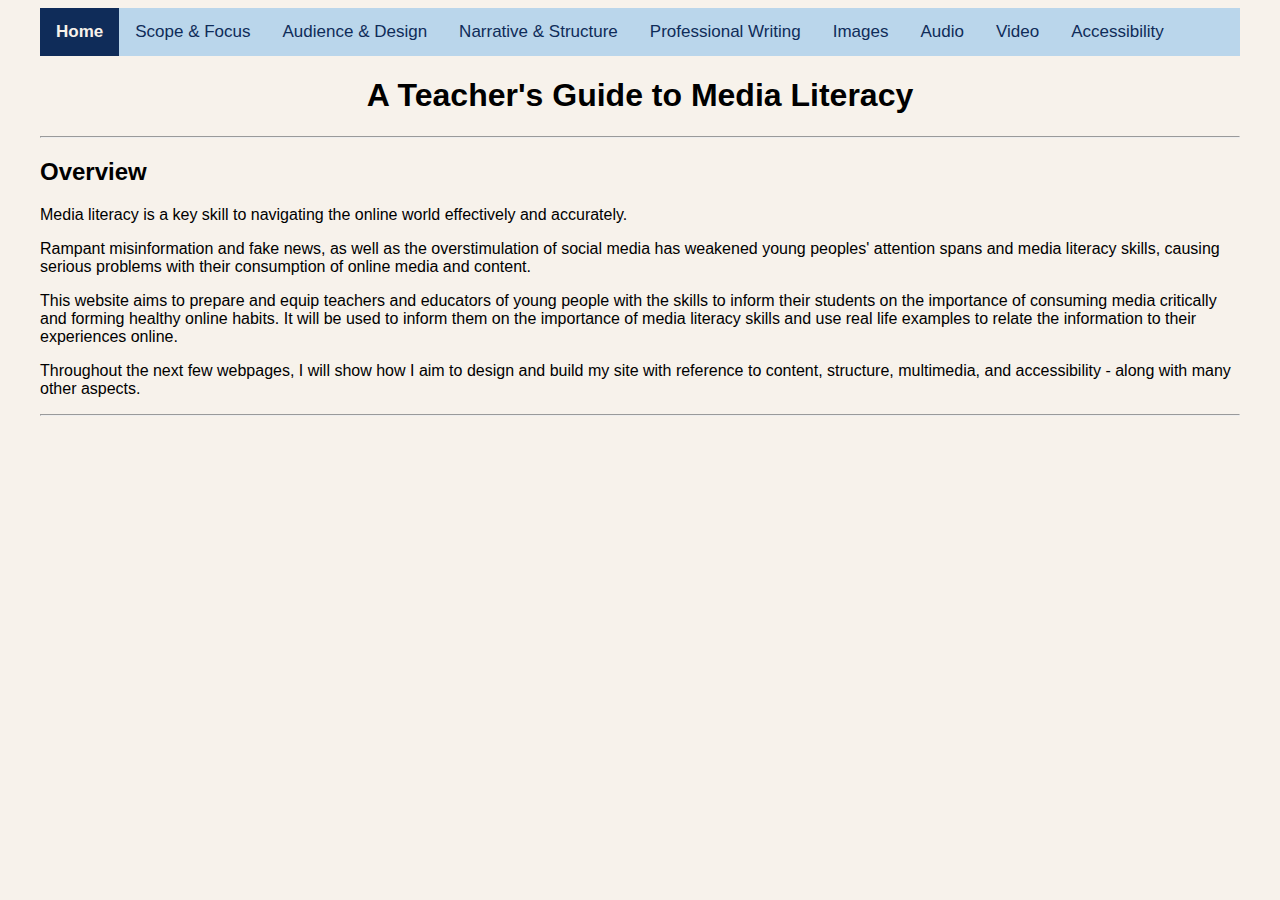
<file: index.html>
<!DOCTYPE html>
<html lang="en">
<head>

	<title>A Teacher's Guide to Media Literacy</title>
	<meta name="viewport" http-equiv="Content-Type" content="text/html; charset=utf-8; width=device-width, initial-scale=1.0"/>
	<link rel="stylesheet" href="index.css">

</head>

<body>
	<div class="topnav">
		<a class="active" href="index.html">Home</a>
		<a href="week1.html">Scope & Focus</a>
		<a href="week2.html">Audience & Design</a>
		<a href="week3.html">Narrative & Structure</a>
		<a href="week5.html">Professional Writing</a>
		<a href="week7.html">Images</a>
		<a href="week8.html">Audio</a>
		<a href="week9.html">Video</a>
		<a href="week10.html">Accessibility</a>
	  </div>
<!-- the code above is credited to W3 schools https://www.w3schools.com/css/css_navbar.asp-->

	<div id="homepage">
		<h1>A Teacher's Guide to Media Literacy</h1>
		<hr>
		<section id="overview">
			<h2>Overview</h2>
				<p>Media literacy is a key skill to navigating the online world effectively and accurately.</p>
				<p>Rampant misinformation and fake news, as well as the overstimulation of social media has weakened young peoples' attention spans and media literacy skills, causing serious problems with their consumption of online media and content.</p>
				<p>This website aims to prepare and equip teachers and educators of young people with the skills to inform their students on the importance of consuming media critically and forming healthy online habits. It will be used to inform them on the importance of media literacy skills and use real life examples to relate the information to their experiences online.</p>
				<p>Throughout the next few webpages, I will show how I aim to design and build my site with reference to content, structure, multimedia, and accessibility - along with many other aspects.</p>
		</section>
	</div>

<hr>

</body>
</html>
</file>
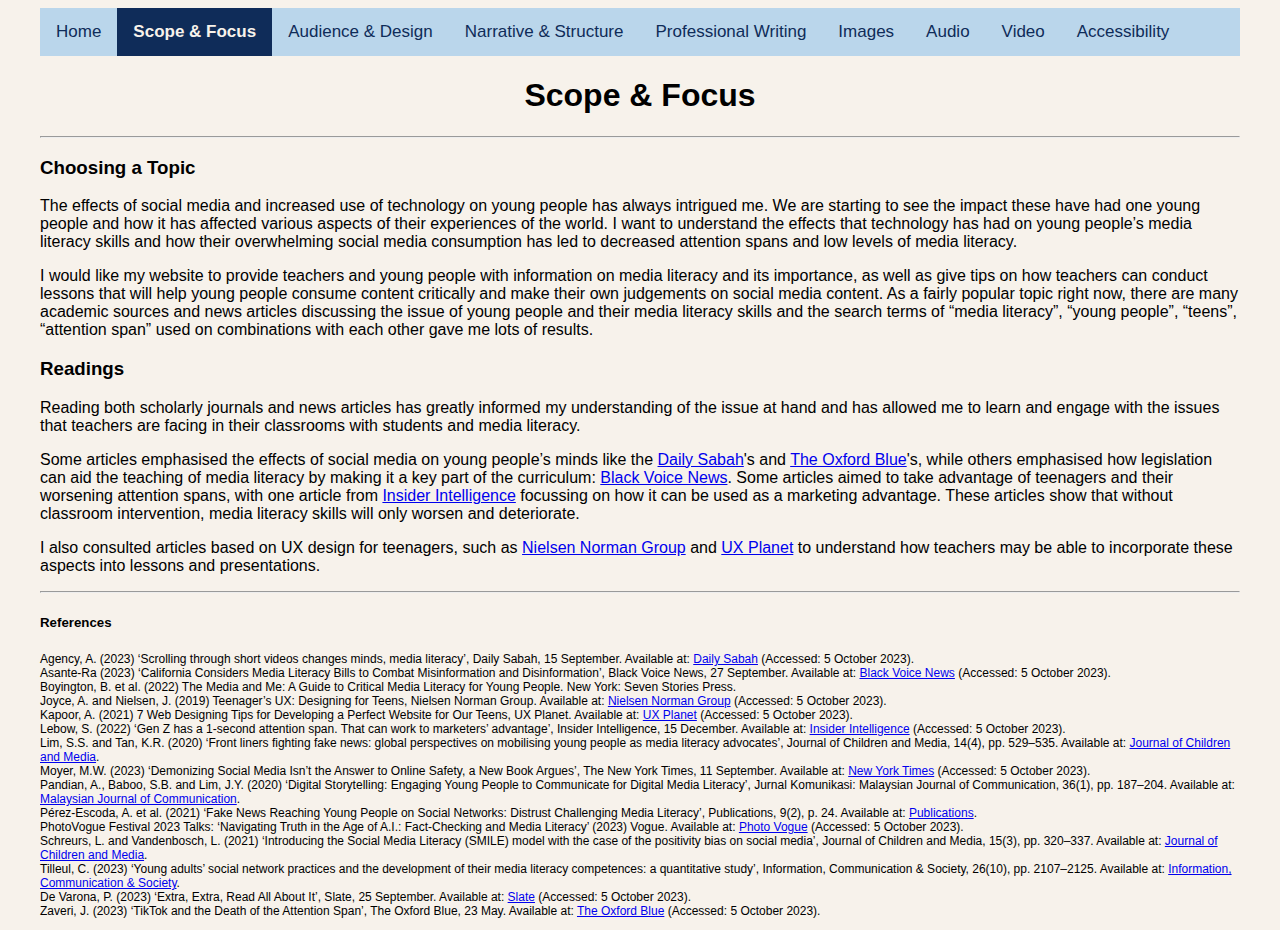
<file: week1.html>
<!DOCTYPE html>
<html lang="en">
<head>

	<title>A Teacher's Guide to Media Literacy</title>
	<meta name="viewport" http-equiv="Content-Type" content="text/html; charset=utf-8; width=device-width, initial-scale=1.0"/>
	<link rel="stylesheet" href="index.css">
</head>

<body>
  <div class="topnav">
		<a href="index.html">Home</a>
		<a class="active" href="week1.html">Scope & Focus</a>
		<a href="week2.html">Audience & Design</a>
		<a href="week3.html">Narrative & Structure</a>
		<a href="week5.html">Professional Writing</a>
		<a href="week7.html">Images</a>
		<a href="week8.html">Audio</a>
		<a href="week9.html">Video</a>
		<a href="week10.html">Accessibility</a>
	  </div>

<div>
  <h1>Scope & Focus</h1>
  <hr>
  <section id="week1task1">
        <h3>Choosing a Topic</h3>
          <p>The effects of social media and increased use of technology on young people has always intrigued me. We are starting to see the impact these have had one young people and how it has affected various aspects of their experiences of the world. I want to understand the effects that technology has had on young people’s media literacy skills and how their overwhelming social media consumption has led to decreased attention spans and low levels of media literacy.</p>
          <p>I would like my website to provide teachers and young people with information on media literacy and its importance, as well as give tips on how teachers can conduct lessons that will help young people consume content critically and make their own judgements on social media content. As a fairly popular topic right now, there are many academic sources and news articles discussing the issue of young people and their media literacy skills and the search terms of “media literacy”, “young people”, “teens”, “attention span” used on combinations with each other gave me lots of results.</p>
	</section>

	<section id="week1task2">
            <h3>Readings</h3>
            <p>Reading both scholarly journals and news articles has greatly informed my understanding of the issue at hand and has allowed me to learn and engage with the issues that teachers are facing in their classrooms with students and media literacy.</p>
            <p>Some articles emphasised the effects of social media on young people’s minds like the <a href="https://www.dailysabah.com/life/scrolling-through-short-videos-changes-minds-media-literacy/news">Daily Sabah</a>'s and <a href="https://theoxfordblue.co.uk/tiktok-and-the-death-of-the-attention-span/">The Oxford Blue</a>'s, while others emphasised how legislation can aid the teaching of media literacy by making it a key part of the curriculum: <a href="https://blackvoicenews.com/2023/09/27/media-literacy-education-corporate-influence/">Black Voice News</a>.
               Some articles aimed to take advantage of teenagers and their worsening attention spans, with one article from <a href="https://www.insiderintelligence.com/content/gen-z-has-1-second-attention-span-work-marketers-advantage">Insider Intelligence</a> focussing on how it can be used as a marketing advantage. These articles show that without classroom intervention, media literacy skills will only worsen and deteriorate.</p>
            <p>I also consulted articles based on UX design for teenagers, such as <a href="https://www.nngroup.com/articles/usability-of-websites-for-teenagers/">Nielsen Norman Group</a> and <a href="https://uxplanet.org/7-web-designing-tips-for-developing-a-perfect-website-for-our-teens-58e1206177e2#:~:text=Help%20the%20teens%20digest%20the,lists%20and%20small%20divided%20sections.&text=A%20website%20with%20only%20text,of%20these%20technology%20freak%20teens">UX Planet</a> to understand how teachers may be able to incorporate these aspects into lessons and presentations. 
              
		</section>
</div>

<hr>

<div>
  <footer>
    <h5>References</h5>
      <p class="reference">
        Agency, A. (2023) ‘Scrolling through short videos changes minds, media literacy’, Daily Sabah, 15 September. Available at: <a href="https://www.dailysabah.com/life/scrolling-through-short-videos-changes-minds-media-literacy/news">Daily Sabah</a> (Accessed: 5 October 2023).<br>
        Asante-Ra (2023) ‘California Considers Media Literacy Bills to Combat Misinformation and Disinformation’, Black Voice News, 27 September. Available at: <a href="https://blackvoicenews.com/2023/09/27/media-literacy-education-corporate-influence/">Black Voice News</a> (Accessed: 5 October 2023).<br>
        Boyington, B. et al. (2022) The Media and Me: A Guide to Critical Media Literacy for Young People. New York: Seven Stories Press.<br>
        Joyce, A. and Nielsen, J. (2019) Teenager’s UX: Designing for Teens, Nielsen Norman Group. Available at: <a href="https://www.nngroup.com/articles/usability-of-websites-for-teenagers/">Nielsen Norman Group</a> (Accessed: 5 October 2023).<br>
        Kapoor, A. (2021) 7 Web Designing Tips for Developing a Perfect Website for Our Teens, UX Planet. Available at: <a href="https://uxplanet.org/7-web-designing-tips-for-developing-a-perfect-website-for-our-teens-58e1206177e2#:~:text=Help%20the%20teens%20digest%20the,lists%20and%20small%20divided%20sections.&text=A%20website%20with%20only%20text,of%20these%20technology%20freak%20teens">UX Planet</a> (Accessed: 5 October 2023).<br>
        Lebow, S. (2022) ‘Gen Z has a 1-second attention span. That can work to marketers’ advantage’, Insider Intelligence, 15 December. Available at: <a href="https://www.insiderintelligence.com/content/gen-z-has-1-second-attention-span-work-marketers-advantage">Insider Intelligence</a> (Accessed: 5 October 2023).<br>
        Lim, S.S. and Tan, K.R. (2020) ‘Front liners fighting fake news: global perspectives on mobilising young people as media literacy advocates’, Journal of Children and Media, 14(4), pp. 529–535. Available at: <a href="https://doi.org/10.1080/17482798.2020.1827817">Journal of Children and Media</a>.<br>
        Moyer, M.W. (2023) ‘Demonizing Social Media Isn’t the Answer to Online Safety, a New Book Argues’, The New York Times, 11 September. Available at: <a href="https://www.nytimes.com/2023/09/11/well/family/social-media-bans-teens.html">New York Times</a> (Accessed: 5 October 2023).<br>
        Pandian, A., Baboo, S.B. and Lim, J.Y. (2020) ‘Digital Storytelling: Engaging Young People to Communicate for Digital Media Literacy’, Jurnal Komunikasi: Malaysian Journal of Communication, 36(1), pp. 187–204. Available at: <a href="https://doi.org/10.17576/JKMJC-2020-3601-11">Malaysian Journal of Communication</a>.<br>
        Pérez-Escoda, A. et al. (2021) ‘Fake News Reaching Young People on Social Networks: Distrust Challenging Media Literacy’, Publications, 9(2), p. 24. Available at: <a href="https://doi.org/10.3390/publications9020024">Publications</a>.<br>
        PhotoVogue Festival 2023 Talks: ‘Navigating Truth in the Age of A.I.: Fact-Checking and Media Literacy’ (2023) Vogue. Available at: <a href="https://www.vogue.com/article/photovogue-festival-2023-talks-navigating-truth-in-the-age-of-ai-fact-checking-and-media-literacy">Photo Vogue</a> (Accessed: 5 October 2023).<br>
        Schreurs, L. and Vandenbosch, L. (2021) ‘Introducing the Social Media Literacy (SMILE) model with the case of the positivity bias on social media’, Journal of Children and Media, 15(3), pp. 320–337. Available at: <a href="https://doi.org/10.1080/17482798.2020.1809481">Journal of Children and Media</a>.<br>
        Tilleul, C. (2023) ‘Young adults’ social network practices and the development of their media literacy competences: a quantitative study’, Information, Communication & Society, 26(10), pp. 2107–2125. Available at: <a href="https://doi.org/10.1080/1369118X.2022.2072751">Information, Communication & Society</a>.<br>
        De Varona, P. (2023) ‘Extra, Extra, Read All About It’, Slate, 25 September. Available at: <a href="https://slate.com/human-interest/2023/09/media-literacy-print-newspapers-tiktok-influencer-kelsey-russell.html">Slate</a> (Accessed: 5 October 2023).<br>
        Zaveri, J. (2023) ‘TikTok and the Death of the Attention Span’, The Oxford Blue, 23 May. Available at: <a href="https://theoxfordblue.co.uk/tiktok-and-the-death-of-the-attention-span/">The Oxford Blue</a> (Accessed: 5 October 2023).<br>
      </p>
  </footer>
</div>

</body>
</html>
</file>
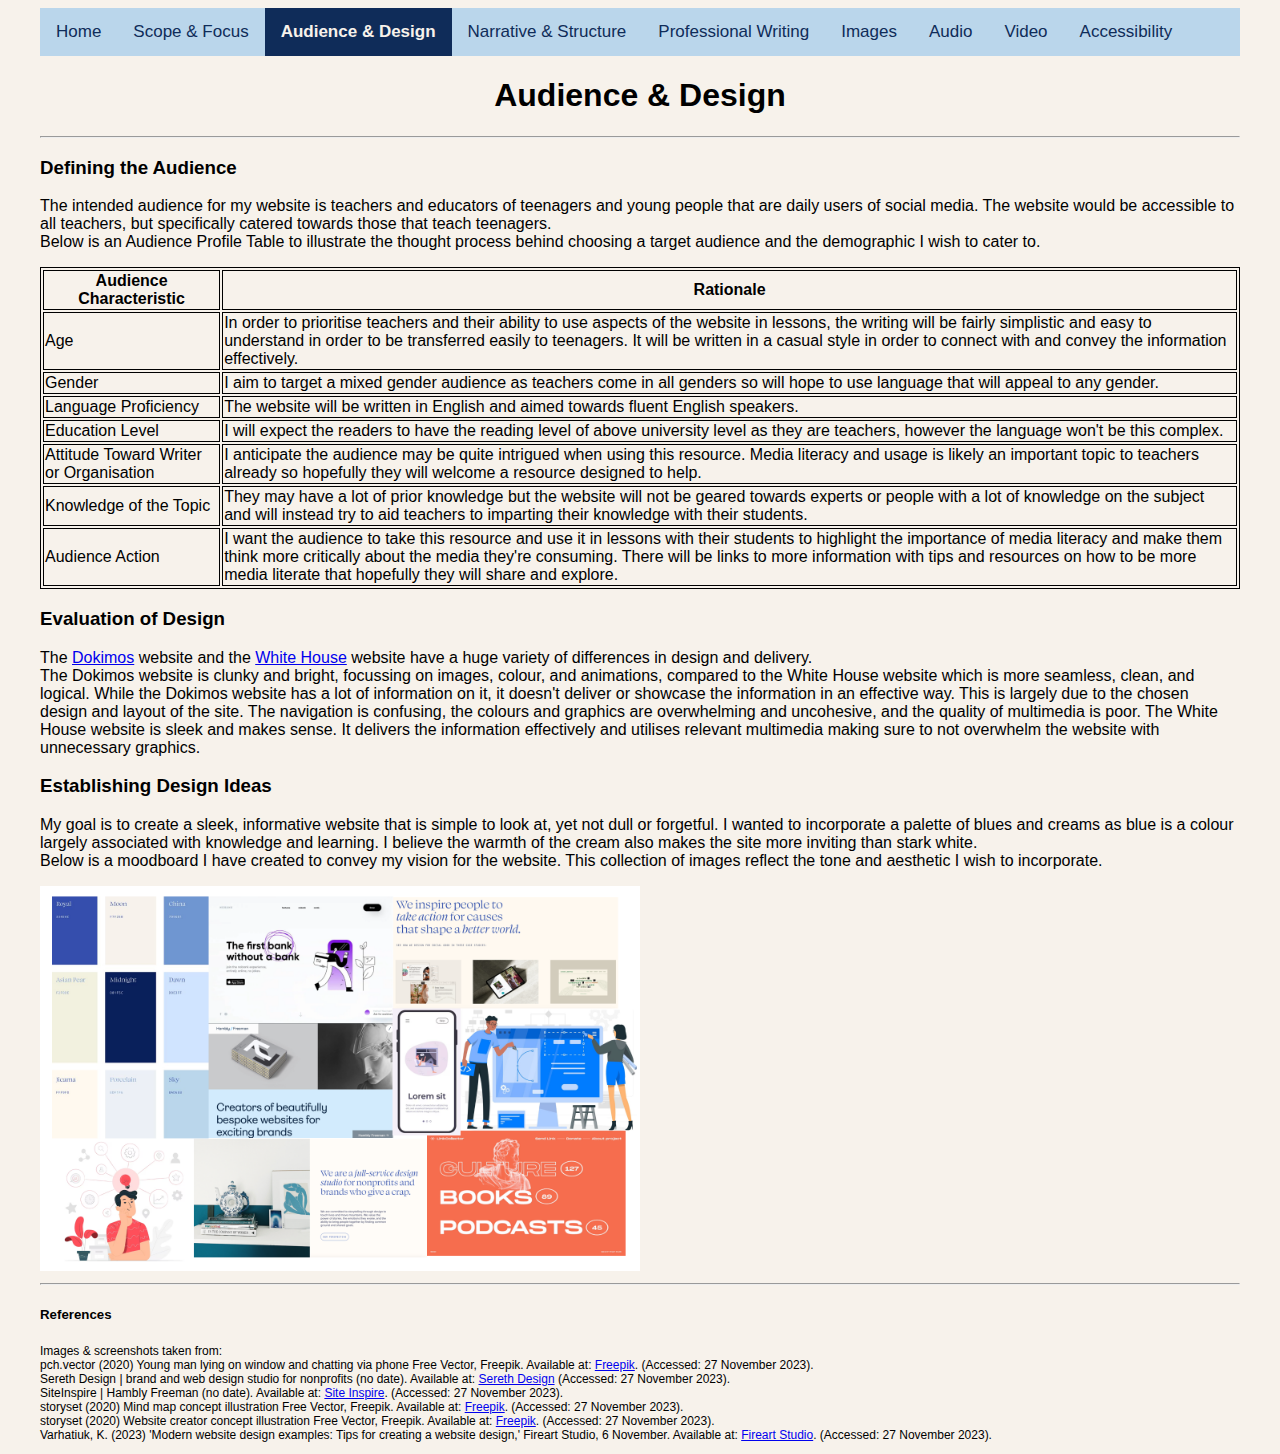
<file: week2.html>
<!DOCTYPE html>
<html lang="en">
<head>

	<title>A Teacher's Guide to Media Literacy</title>
	<meta name="viewport" http-equiv="Content-Type" content="text/html; charset=utf-8; width=device-width, initial-scale=1.0"/>
	<link rel="stylesheet" href="index.css">
</head>

<body>
  
  <div class="topnav">
		<a href="index.html">Home</a>
		<a href="week1.html">Scope & Focus</a>
		<a class="active" href="week2.html">Audience & Design</a>
		<a href="week3.html">Narrative & Structure</a>
		<a href="week5.html">Professional Writing</a>
		<a href="week7.html">Images</a>
		<a href="week8.html">Audio</a>
		<a href="week9.html">Video</a>
		<a href="week10.html">Accessibility</a>
	  </div>

	<div>
    <h1>Audience & Design</h1>
    <hr>
  	<section id="week2task1">
        <h3>Defining the Audience</h3>
          <p>The intended audience for my website is teachers and educators of teenagers and young people that are daily users of social media. The website would be
						accessible to all teachers, but specifically catered towards those that teach teenagers.
            <br>Below is an Audience Profile Table to illustrate the thought process behind choosing a target audience and the demographic I wish to cater to.
            <table>
              <tr>
                <th>Audience Characteristic</th>
                <th>Rationale</th>
              </tr>
              <tr>
                <td>Age</td>
                <td>In order to prioritise teachers and their ability to use aspects of the website in lessons, the writing will be fairly simplistic and easy to
										understand in order to be transferred easily to teenagers. It will be written in a casual style in order to connect with and convey the
										information effectively.</td>
              </tr>
              <tr>
                <td>Gender</td>
                <td>I aim to target a mixed gender audience as teachers come in all genders so will hope to use language that will appeal to any gender.</td>
              </tr> <tr>
                <td>Language Proficiency</td>
                <td>The website will be written in English and aimed towards fluent English speakers.</td>
              </tr>
              <tr>
                <td>Education Level</td>
                <td>I will expect the readers to have the reading level of above university level as they are teachers, however the language won't be this complex.</td>
              </tr>
              <tr>
                <td>Attitude Toward Writer or Organisation</td>
                <td>I anticipate the audience may be quite intrigued when using this resource. Media literacy and usage is likely an important topic to teachers
									already so hopefully they will welcome a resource designed to help.</td>
              </tr>
              <tr>
                <td>Knowledge of the Topic</td>
                <td>They may have a lot of prior knowledge but the website will not be geared towards experts or people with a lot of knowledge on the subject
									and will instead try to aid teachers to imparting their knowledge with their students.</td>
              </tr>
              <tr>
                <td>Audience Action</td>
                <td>I want the audience to take this resource and use it in lessons with their students to highlight the importance of media literacy and make them
									 think more critically about the media they're consuming. There will be links to more information with tips and resources on how to be more
									 media literate that hopefully they will share and explore.</td>
              </tr>
            </table>
			</section>
	</div>

	<div>
		<section id="week2task2">
        <h3>Evaluation of Design</h3>
          <p>The <a href="http://www.dokimos.org/ajff/">Dokimos</a> website and the <a href="https://www.whitehouse.gov">White House</a> website have a huge variety of
            differences in design and delivery.<br>
            The Dokimos website is clunky and bright, focussing on images, colour, and animations, compared to the White House website which is more seamless, clean,
            and logical. While the Dokimos website has a lot of information on it, it doesn't deliver or showcase the information in an effective way.
            This is largely due to the chosen design and layout of the site. The navigation is confusing, the colours and graphics are overwhelming and uncohesive, and
            the quality of multimedia is poor. The White House website is sleek and makes sense. It delivers the information effectively and utilises relevant
            multimedia making sure to not overwhelm the website with unnecessary graphics.</p>
		</section>

		<section id="week2task3">
        <h3>Establishing Design Ideas</h3>
            <p>My goal is to create a sleek, informative website that is simple to look at, yet not dull or forgetful. I wanted to incorporate a palette of blues and creams as blue is a colour largely associated with knowledge and learning. I believe the warmth of the cream also makes the site more inviting than stark white.<br>
               Below is a moodboard I have created to convey my vision for the website. This collection of images reflect the tone and aesthetic I wish to incorporate.</p>
            <img src="master-files-images/img001-moodboard.png" alt="My Design Moodboard: a collage of images found online that represent what I wish to portray with my site. Features colour palettes of blues and creams as well as other websites with good design.">
       </section>
      </div>     

  <hr>

  <div>
  <footer>
    <h5>References</h5>
    <p class="reference">Images & screenshots taken from:
      <br>
       pch.vector (2020) Young man lying on window and chatting via phone Free Vector, Freepik. Available at: <a href="https://www.freepik.com/free-vector/young-man-lying-window-chatting-via-phone-smartphone-social-media-guy-flat-vector-illustration-communication-digital-technology-concept-mobile-app-template_11543336.htm#query=mobile%20mockup&position=24&from_view=keyword&track=ais&uuid=b82838be-f3a3-4b11-b356-a7c093b2b322">Freepik</a>. (Accessed: 27 November 2023).<br> 
       Sereth Design | brand and web design studio for nonprofits (no date). Available at: <a href="https://www.serethdesign.com/">Sereth Design</a> (Accessed: 27 November 2023).<br>
       SiteInspire | Hambly Freeman (no date). Available at: <a href="https://www.siteinspire.com/websites/11793-hambly-freeman">Site Inspire</a>. (Accessed: 27 November 2023).<br>
       storyset (2020) Mind map concept illustration Free Vector, Freepik. Available at: <a href="https://www.freepik.com/free-vector/mind-map-concept-illustration_7741856.htm#from_view=detail_author">Freepik</a>. (Accessed: 27 November 2023).<br>
       storyset (2020) Website creator concept illustration Free Vector, Freepik. Available at: <a href="https://www.freepik.com/free-vector/website-creator-concept-illustration_9233826.htm.">Freepik</a>. (Accessed: 27 November 2023).<br>
       Varhatiuk, K. (2023) 'Modern website design examples: Tips for creating a website design,' Fireart Studio, 6 November. Available at: <a href="https://fireart.studio/blog/modern-website-design-trends-with-examples-and-tips-for-designing-a-website/">Fireart Studio</a>. (Accessed: 27 November 2023).<br>
      </p>
  </footer>
</div>

</body>
</html>
</file>
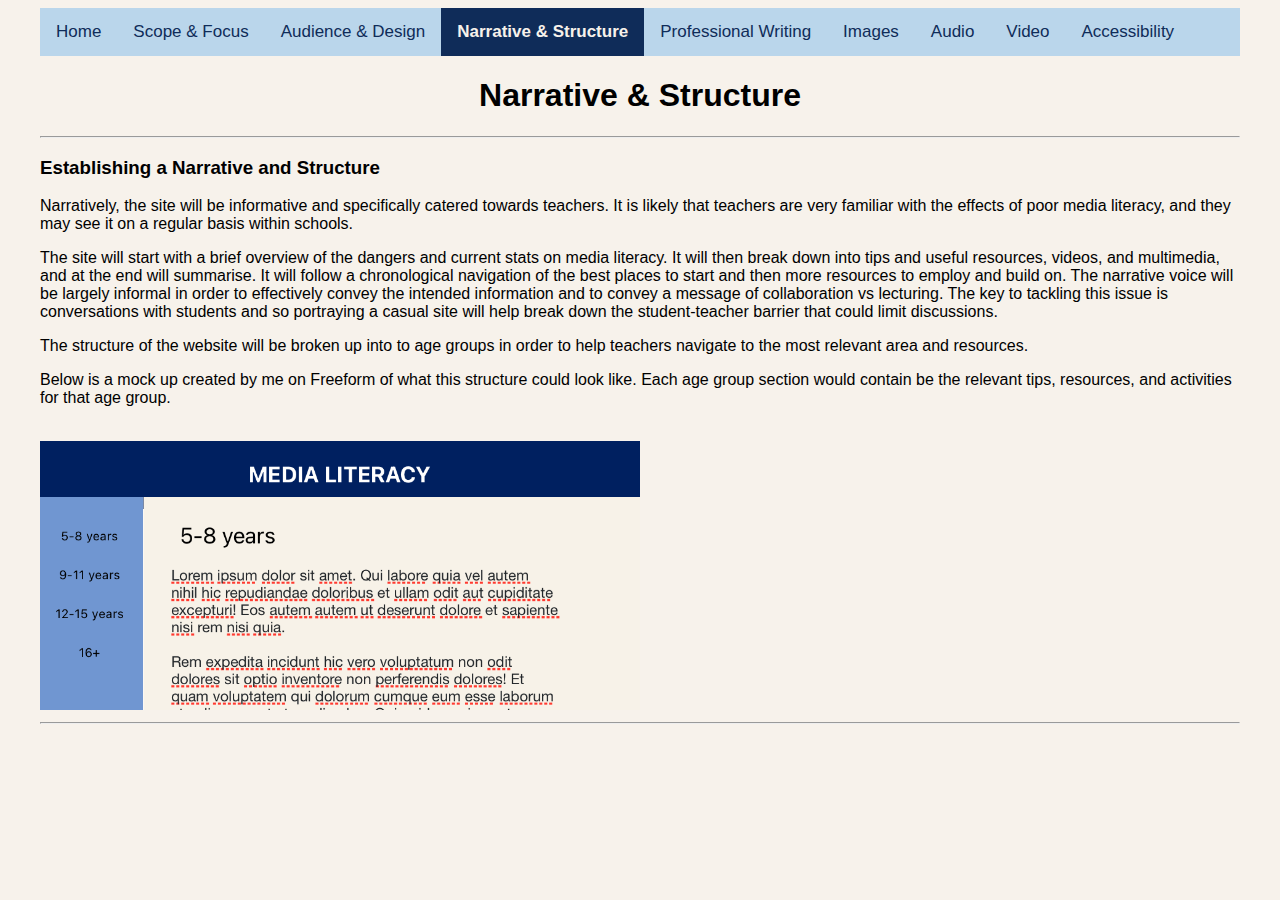
<file: week3.html>
<!DOCTYPE html>
<html lang="en">
<head>

	<title>A Teacher's Guide to Media Literacy</title>
	<meta name="viewport" http-equiv="Content-Type" content="text/html; charset=utf-8; width=device-width, initial-scale=1.0"/>
	<link rel="stylesheet" href="index.css">

</head>

<body>

	<div class="topnav">
		<a href="index.html">Home</a>
		<a href="week1.html">Scope & Focus</a>
		<a href="week2.html">Audience & Design</a>
		<a class="active" href="week3.html">Narrative & Structure</a>
		<a href="week5.html">Professional Writing</a>
		<a href="week7.html">Images</a>
		<a href="week8.html">Audio</a>
		<a href="week9.html">Video</a>
		<a href="week10.html">Accessibility</a>
	  </div>

<div>
	<h1>Narrative & Structure</h1>
	<hr>
  		<section id="week3task1">
      		 <h3>Establishing a Narrative and Structure</h3>
					<p>Narratively, the site will be informative and specifically catered towards teachers. It is likely that teachers are very familiar with the effects of poor media literacy, and they may see it on a regular basis within schools.</p>
					<p>The site will start with a brief overview of the dangers and current stats on media literacy. It will then break down into tips and useful resources, videos, and multimedia, and at the end will summarise. It will follow a chronological navigation of the best places to start and then more resources to employ and build on. The narrative voice will be largely informal in order to effectively convey the intended information and to convey a message of collaboration vs lecturing. The key to tackling this issue is conversations with students and so portraying a casual site will help break down the student-teacher barrier that could limit discussions.</p>
					<p>The structure of the website will be broken up into to age groups in order to help teachers navigate to the most relevant area and resources.</p>
					<p>Below is a mock up created by me on Freeform of what this structure could look like. Each age group section would contain be the relevant tips, resources, and activities for that age group.</p>
					<br>
			
					<img src="master-files-images/img002-structure-mockup.png" alt="Design structure mockup of my website. Includes a heading of Media Literacy, as well as a sidebar split into age sections 5-8, 9-11, 12-15, and 16+.">		
				</section>
			</div>

<hr>

</body>
</html>
</file>
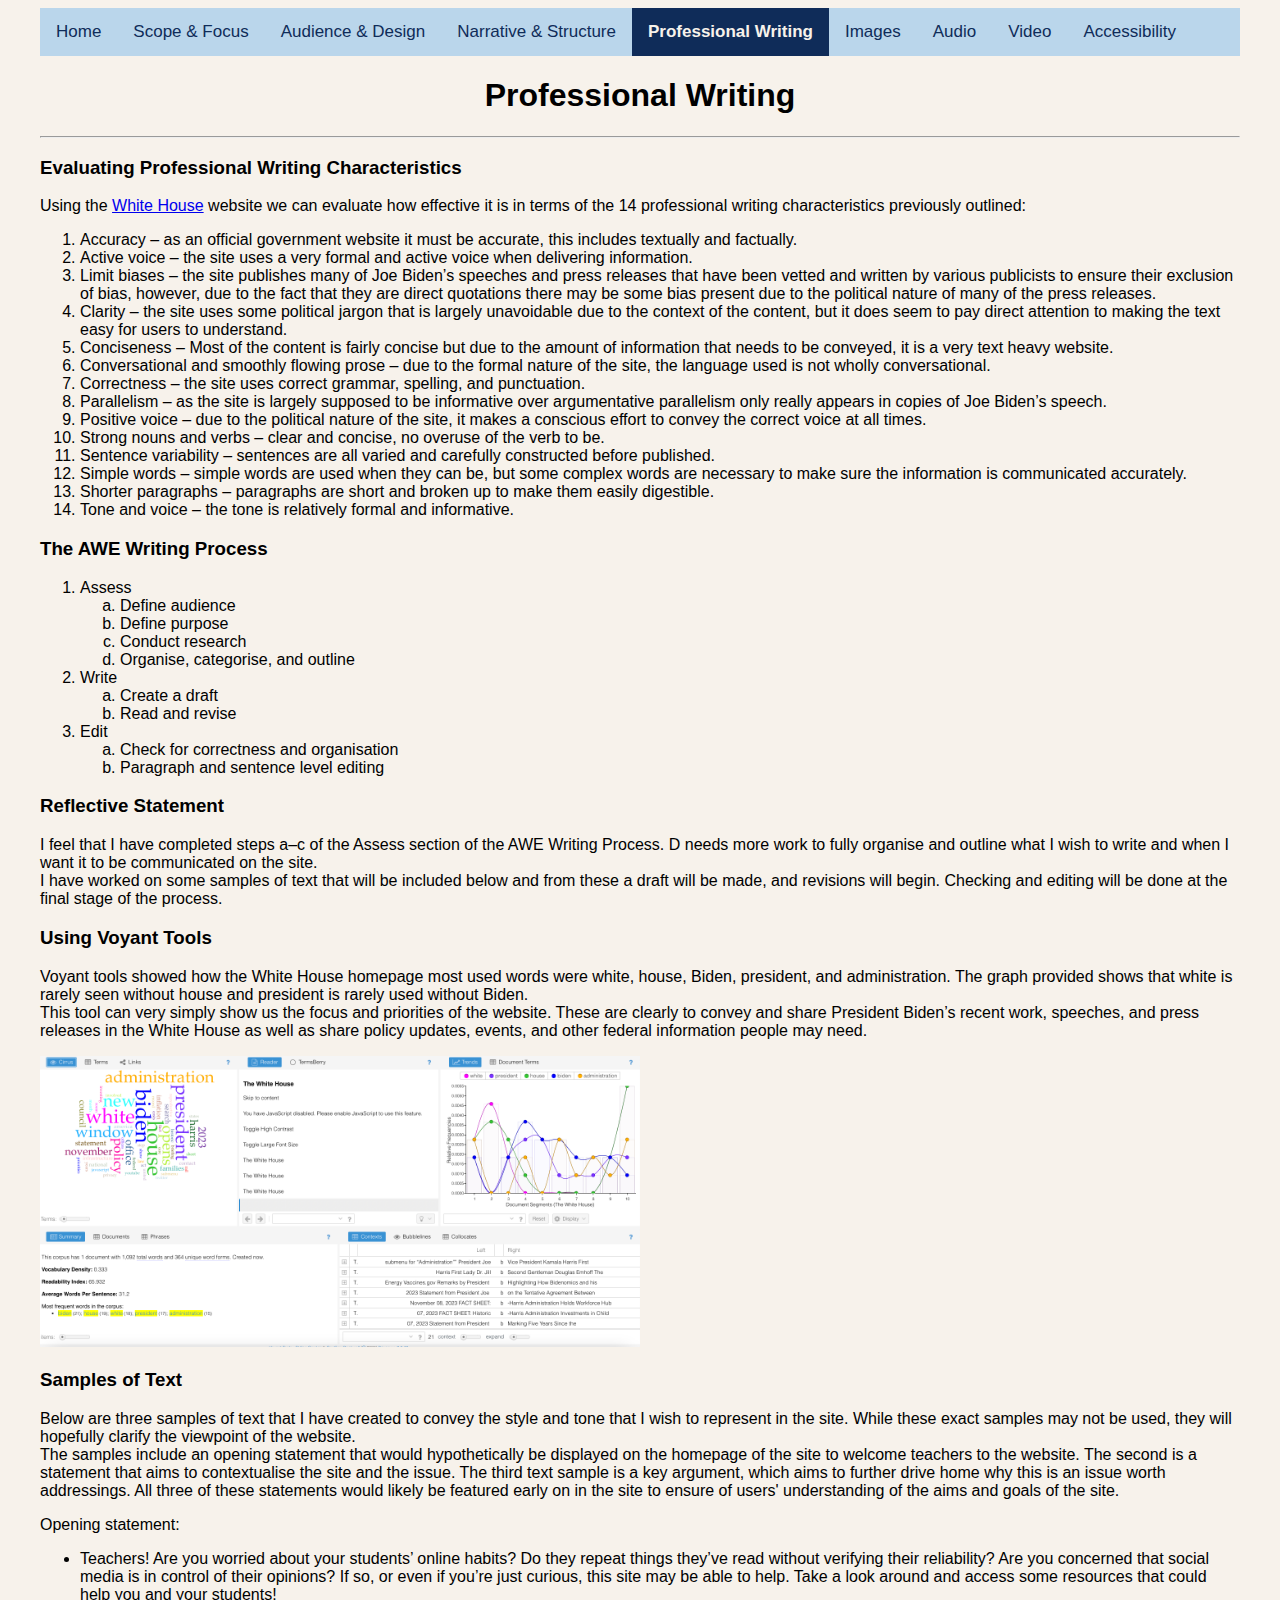
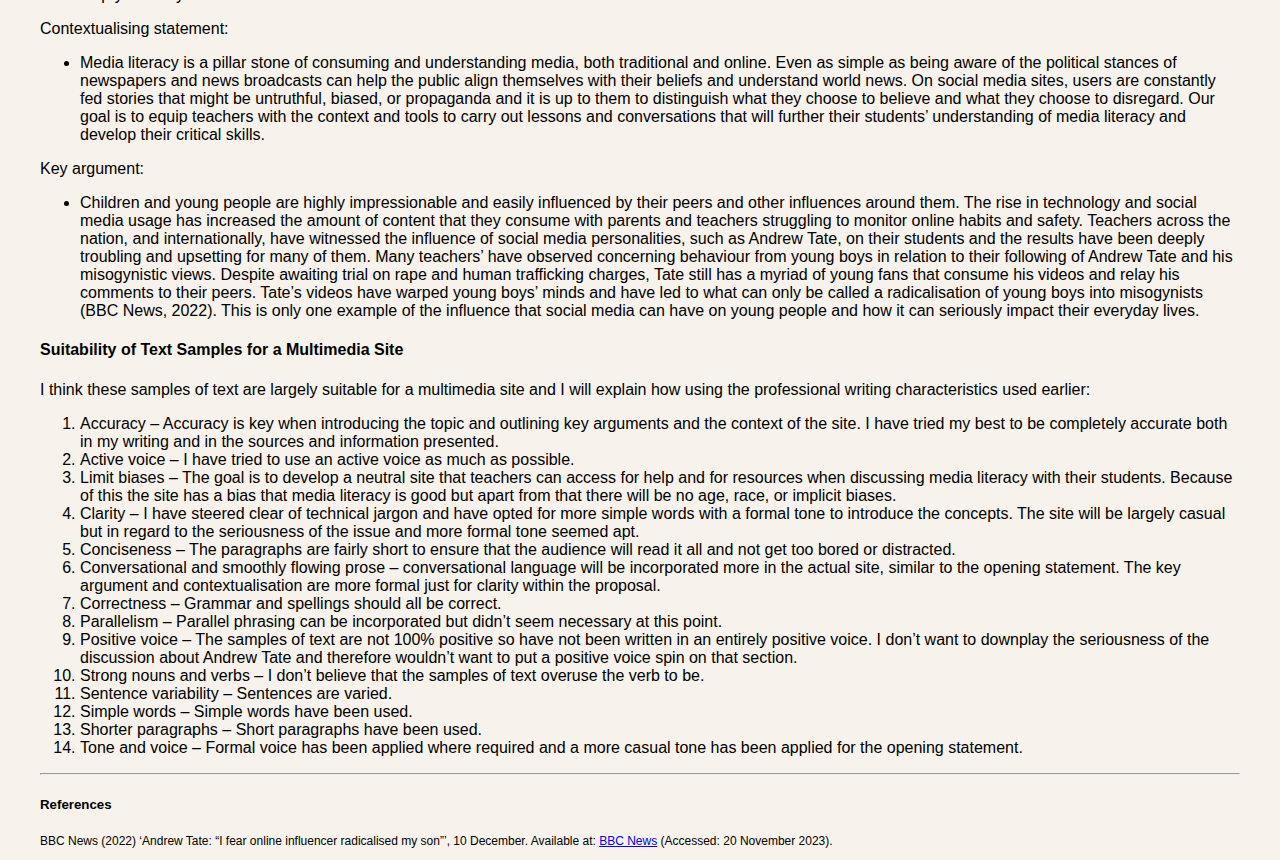
<file: week5.html>
<!DOCTYPE html>
<html lang="en">
<head>

	<title>A Teacher's Guide to Media Literacy</title>
	<meta name="viewport" http-equiv="Content-Type" content="text/html; charset=utf-8; width=device-width, initial-scale=1.0"/>
	<link rel="stylesheet" href="index.css">

</head>
 
<body>
  
  <div class="topnav">
		<a href="index.html">Home</a>
		<a href="week1.html">Scope & Focus</a>
		<a href="week2.html">Audience & Design</a>
		<a href="week3.html">Narrative & Structure</a>
		<a class="active" href="week5.html">Professional Writing</a>
		<a href="week7.html">Images</a>
		<a href="week8.html">Audio</a>
		<a href="week9.html">Video</a>
		<a href="week10.html">Accessibility</a>
	  </div>

  <div>
   <h1>Professional Writing</h1>
    <hr>
   <section id="week5task1">
      <h3>Evaluating Professional Writing Characteristics</h3>
				 <p>Using the <a href="https://www.whitehouse.gov">White House</a> website we can evaluate how effective it is in terms of the 14 professional writing characteristics previously outlined:</p>
            <ol>
              <li>Accuracy – as an official government website it must be accurate, this includes textually and factually.</li>
              <li>Active voice – the site uses a very formal and active voice when delivering information.</li>
              <li>Limit biases – the site publishes many of Joe Biden’s speeches and press releases that have been vetted and written by various publicists to ensure their exclusion of bias, however, due to the fact that they are direct quotations there may be some bias present due to the political nature of many of the press releases.</li>
              <li>Clarity – the site uses some political jargon that is largely unavoidable due to the context of the content, but it does seem to pay direct attention to making the text easy for users to understand.</li>
              <li>Conciseness – Most of the content is fairly concise but due to the amount of information that needs to be conveyed, it is a very text heavy website.</li>
              <li>Conversational and smoothly flowing prose – due to the formal nature of the site, the language used is not wholly conversational.</li>
              <li>Correctness – the site uses correct grammar, spelling, and punctuation.</li>
              <li>Parallelism – as the site is largely supposed to be informative over argumentative parallelism only really appears in copies of Joe Biden’s speech.</li>
              <li>Positive voice – due to the political nature of the site, it makes a conscious effort to convey the correct voice at all times.</li>
              <li>Strong nouns and verbs – clear and concise, no overuse of the verb to be.</li>
              <li>Sentence variability – sentences are all varied and carefully constructed before published.</li>
              <li>Simple words – simple words are used when they can be, but some complex words are necessary to make sure the information is communicated accurately.</li>
              <li>Shorter paragraphs – paragraphs are short and broken up to make them easily digestible.</li>
              <li>Tone and voice – the tone is relatively formal and informative.</li>
            </ol>
    </section>

    <section id="week5task2">
      <h3>The AWE Writing Process</h3>
        <ol>
          <li>Assess
            <ol type="a">
              <li>Define audience</li>
              <li>Define purpose</li>
              <li>Conduct research</li>
              <li>Organise, categorise, and outline</li>
            </ol>
          </li>
          <li>Write
            <ol type="a">
              <li>Create a draft</li>
              <li>Read and revise</li>
            </ol>
          </li>
          <li>Edit
            <ol type="a">
              <li>Check for correctness and organisation</li>
              <li> Paragraph and sentence level editing</li>
            </ol>
          </li>
        </ol>

      <h3>Reflective Statement</h3>
        <p>I feel that I have completed steps a–c of the Assess section of the AWE Writing Process. D needs more work to fully organise and outline what I wish to write and when I want it to be communicated on the site.<br>
          I have worked on some samples of text that will be included below and from these a draft will be made, and revisions will begin. Checking and editing will be done at the final stage of the process. </p>
    </section>
</div>

<div>
  <section id="week5task3">
    <h3>Using Voyant Tools</h3>
      <p>Voyant tools showed how the White House homepage most used words were white, house, Biden, president, and administration. The graph provided shows that white is rarely seen without house and president is rarely used without Biden.<br>
        This tool can very simply show us the focus and priorities of the website. These are clearly to convey and share President Biden’s recent work, speeches, and press releases in the White House as well as share policy updates, events, and other federal information people may need.</p>
        <img src="master-files-images/img003-voyanttools.png" alt="A screenshot of voyanttools.com showing its analysis of the White House website.">
  </section>

  <section id="week5task4">
    <h3>Samples of Text</h3>
      <p>Below are three samples of text that I have created to convey the style and tone that I wish to represent in the site. While these exact samples may not be used, they will hopefully clarify the viewpoint of the website.<br>
        The samples include an opening statement that would hypothetically be displayed on the homepage of the site to welcome teachers to the website. The second is a statement that aims to contextualise the site and the issue. The third text sample is a key argument, which aims to further drive home why this is an issue worth addressings. All three of these statements would likely be featured early on in the site to ensure of users' understanding of the aims and goals of the site.</p>
      <p>Opening statement:
        <ul>
          <li>Teachers! Are you worried about your students’ online habits? Do they repeat things they’ve read without verifying their reliability? Are you concerned that social media is in control of their opinions? If so, or even if you’re just curious, this site may be able to help. Take a look around and access some resources that could help you and your students!</li>
        </ul>
      </p>
      <p>Contextualising statement:
        <ul>
          <li>Media literacy is a pillar stone of consuming and understanding media, both traditional and online. Even as simple as being aware of the political stances of newspapers and news broadcasts can help the public align themselves with their beliefs and understand world news. On social media sites, users are constantly fed stories that might be untruthful, biased, or propaganda and it is up to them to distinguish what they choose to believe and what they choose to disregard. Our goal is to equip teachers with the context and tools to carry out lessons and conversations that will further their students’ understanding of media literacy and develop their critical skills. </li>
        </ul>
      </p>
      <p>Key argument:
        <ul>
          <li>Children and young people are highly impressionable and easily influenced by their peers and other influences around them. The rise in technology and social media usage has increased the amount of content that they consume with parents and teachers struggling to monitor online habits and safety. Teachers across the nation, and internationally, have witnessed the influence of social media personalities, such as Andrew Tate, on their students and the results have been deeply troubling and upsetting for many of them. Many teachers’ have observed concerning behaviour from young boys in relation to their following of Andrew Tate and his misogynistic views. Despite awaiting trial on rape and human trafficking charges, Tate still has a myriad of young fans that consume his videos and relay his comments to their peers. Tate’s videos have warped young boys’ minds and have led to what can only be called a radicalisation of young boys into misogynists (BBC News, 2022). This is only one example of the influence that social media can have on young people and how it can seriously impact their everyday lives. </li>
        </ul>
      </p>

      <h4>Suitability of Text Samples for a Multimedia Site</h4>
      <p>I think these samples of text are largely suitable for a multimedia site and I will explain how using the professional writing characteristics used earlier:</p>
      <ol>
        <li>Accuracy – Accuracy is key when introducing the topic and outlining key arguments and the context of the site. I have tried my best to be completely accurate both in my writing and in the sources and information presented.</li>
        <li>Active voice – I have tried to use an active voice as much as possible.</li>
        <li>Limit biases – The goal is to develop a neutral site that teachers can access for help and for resources when discussing media literacy with their students. Because of this the site has a bias that media literacy is good but apart from that there will be no age, race, or implicit biases.</li>
        <li>Clarity – I have steered clear of technical jargon and have opted for more simple words with a formal tone to introduce the concepts. The site will be largely casual but in regard to the seriousness of the issue and more formal tone seemed apt.</li>
        <li>Conciseness – The paragraphs are fairly short to ensure that the audience will read it all and not get too bored or distracted.</li>
        <li>Conversational and smoothly flowing prose – conversational language will be incorporated more in the actual site, similar to the opening statement. The key argument and contextualisation are more formal just for clarity within the proposal.</li>
        <li>Correctness – Grammar and spellings should all be correct.</li>
        <li>Parallelism – Parallel phrasing can be incorporated but didn’t seem necessary at this point.</li>
        <li>Positive voice – The samples of text are not 100% positive so have not been written in an entirely positive voice. I don’t want to downplay the seriousness of the discussion about Andrew Tate and therefore wouldn’t want to put a positive voice spin on that section.</li>
        <li>Strong nouns and verbs – I don’t believe that the samples of text overuse the verb to be.</li>
        <li>Sentence variability – Sentences are varied.</li>
        <li>Simple words – Simple words have been used.</li>
        <li>Shorter paragraphs – Short paragraphs have been used.</li>
        <li>Tone and voice – Formal voice has been applied where required and a more casual tone has been applied for the opening statement.</li>
      </ol>
  </section>

</div>

<hr>

<div>
  <footer>
    <h5>References</h5>
    <p class="reference">
      BBC News (2022) ‘Andrew Tate: “I fear online influencer radicalised my son”’, 10 December. Available at: <a href="https://www.bbc.co.uk/news/uk-wales-63794012">BBC News</a> (Accessed: 20 November 2023).</p>
  </footer>
</div>

</body>
</html>
</file>
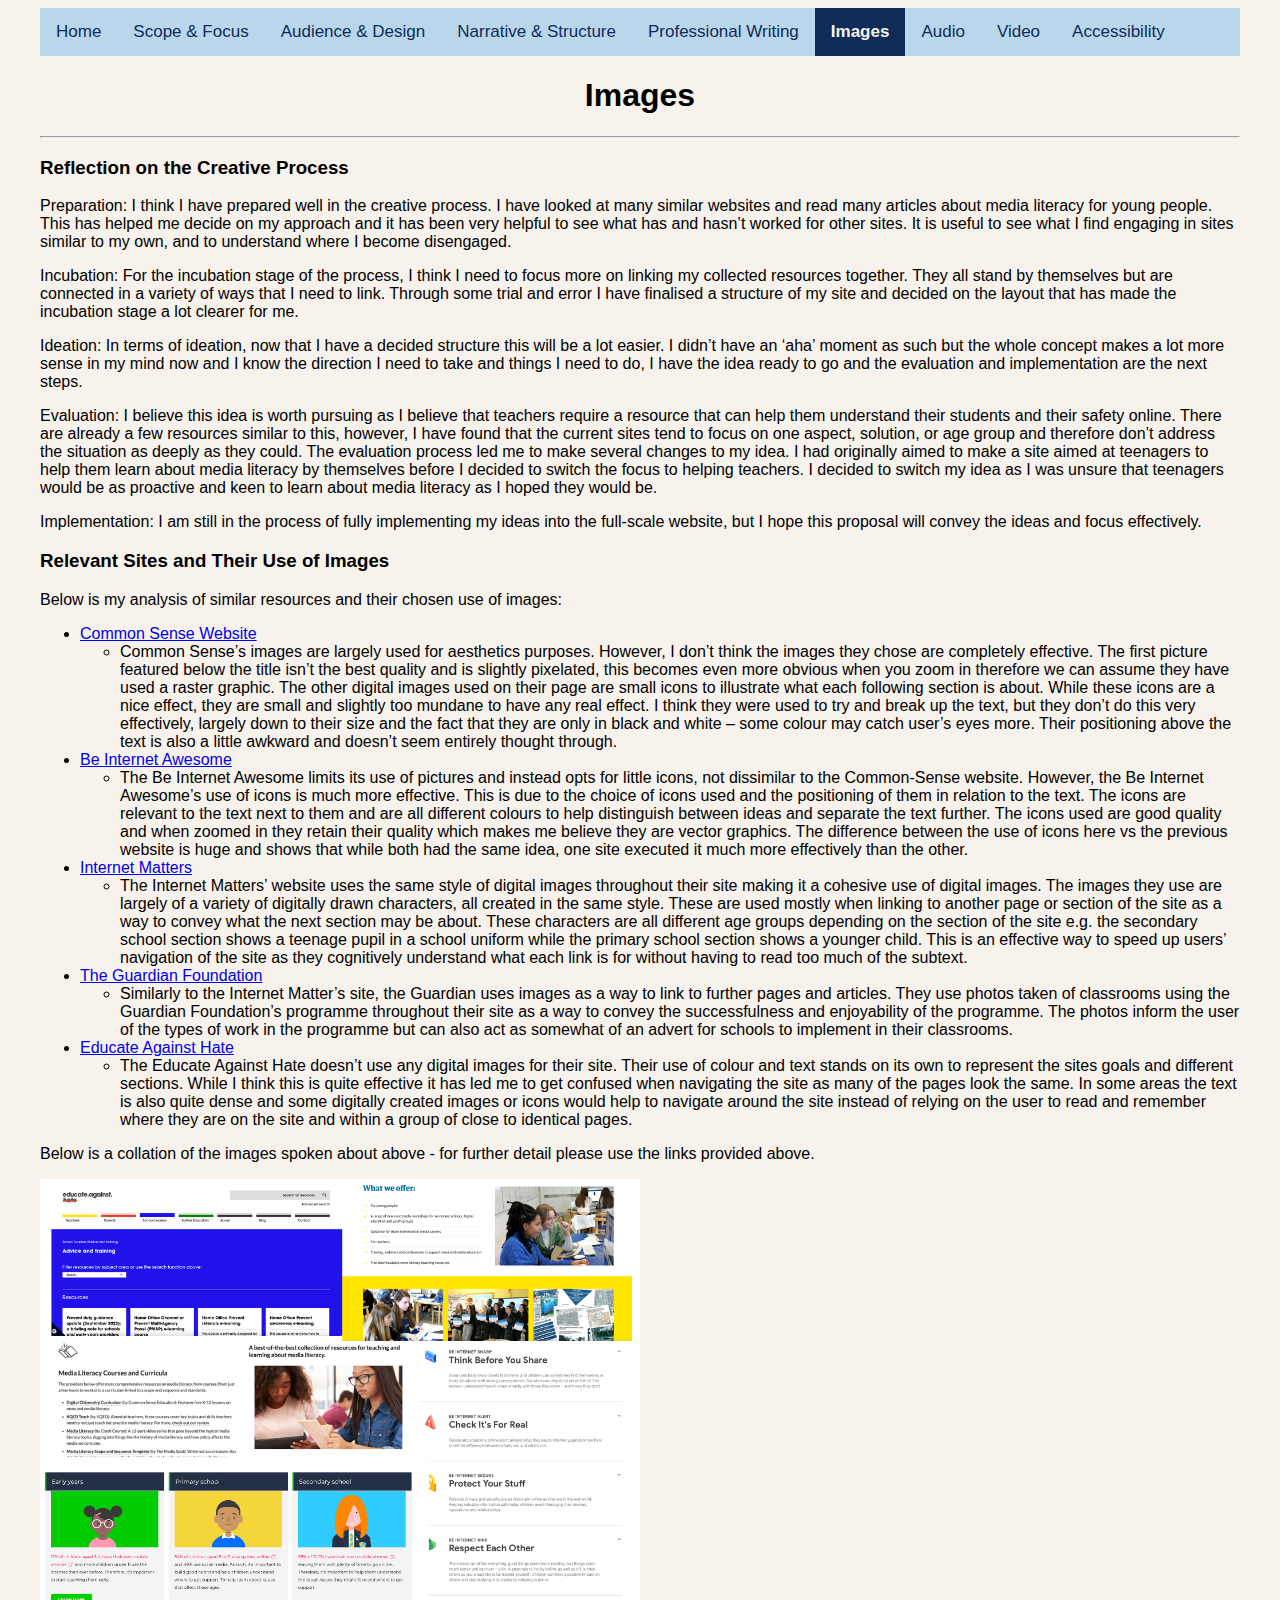
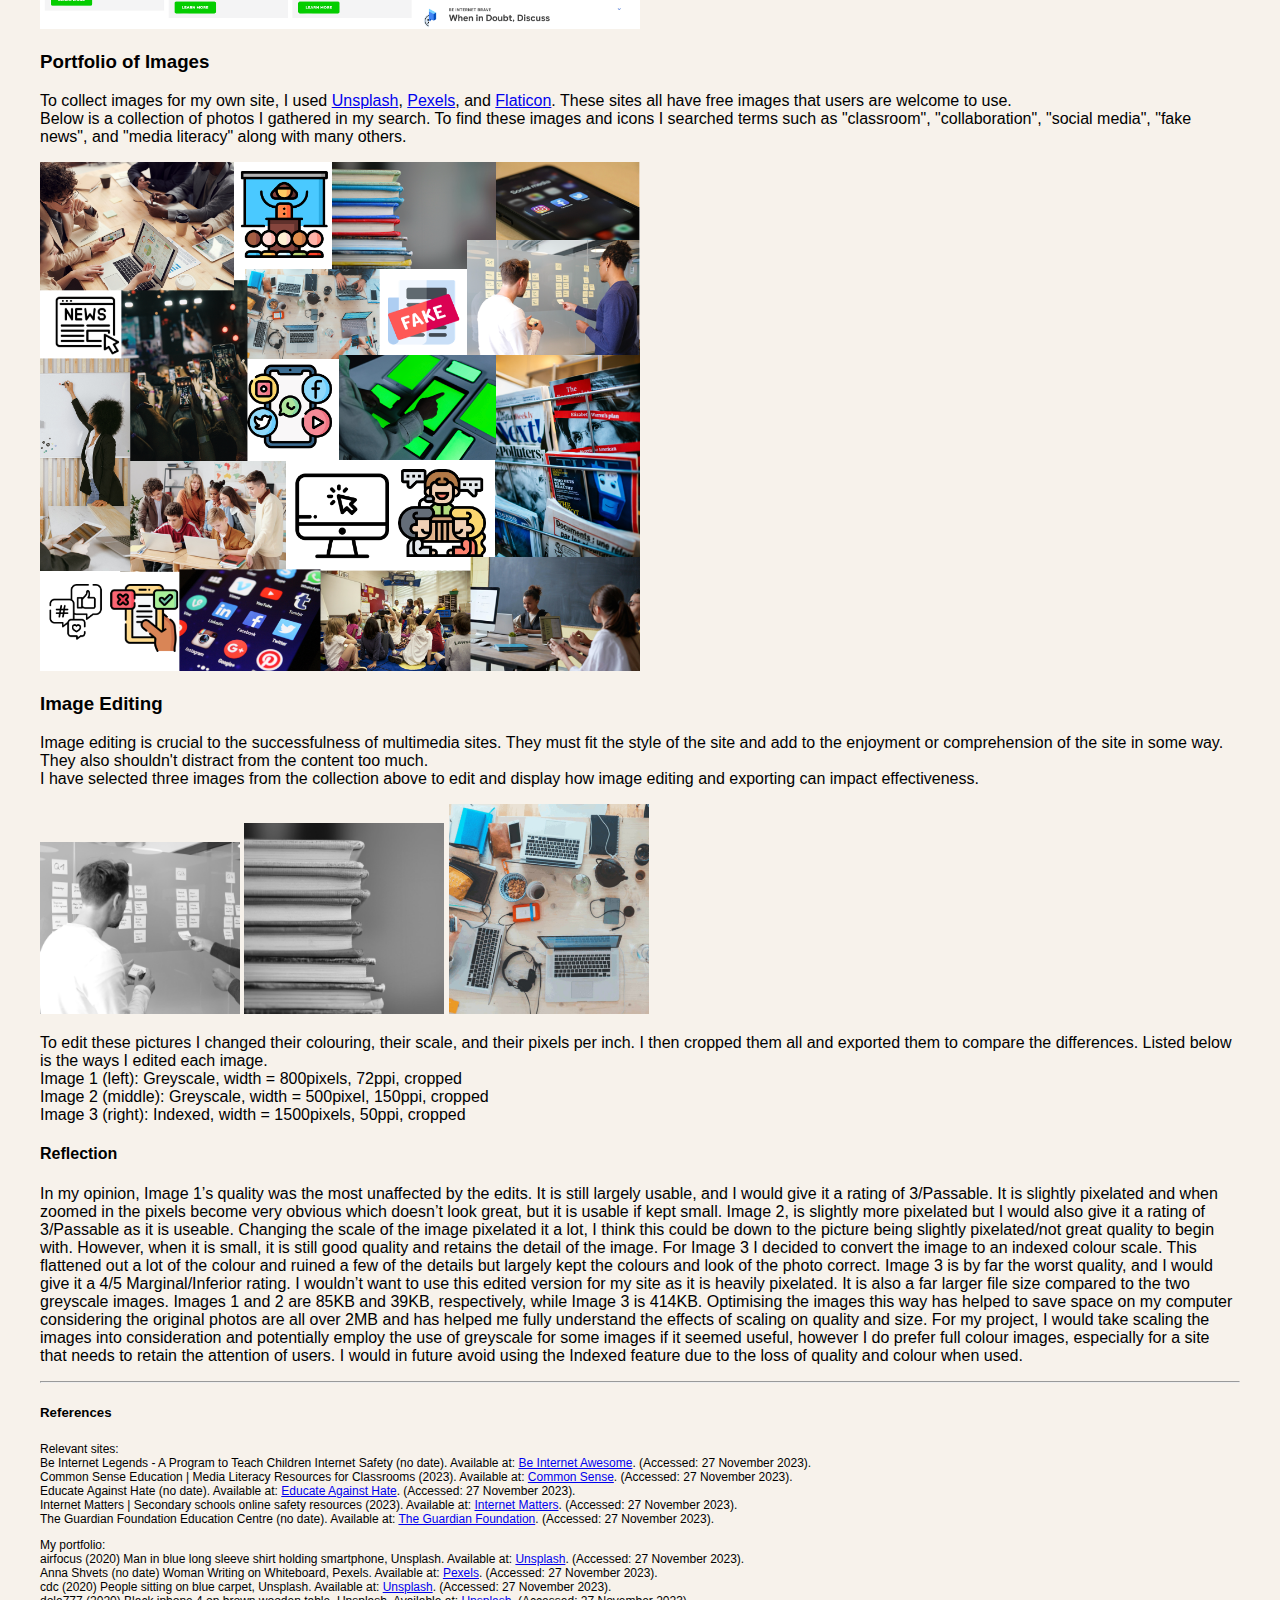
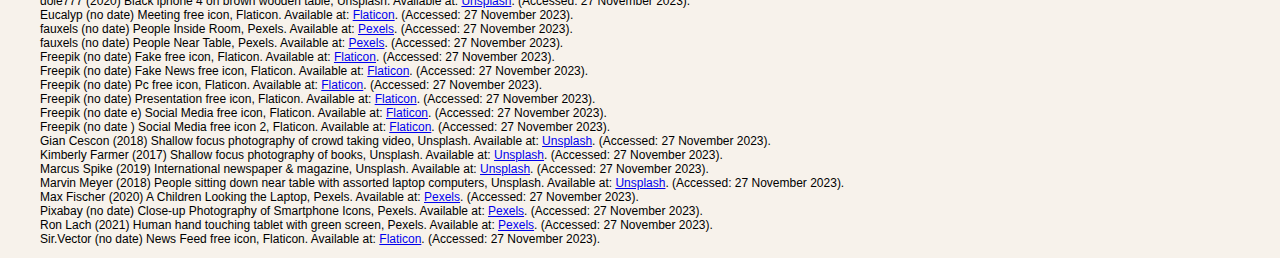
<file: week7.html>
<!DOCTYPE html>
<html lang="en">
<head>

	<title>A Teacher's Guide to Media Literacy</title>
	<meta name="viewport" http-equiv="Content-Type" content="text/html; charset=utf-8; width=device-width, initial-scale=1.0"/>
	<link rel="stylesheet" href="index.css">

</head>
 
<body>
	<div class="topnav">
		<a href="index.html">Home</a>
		<a href="week1.html">Scope & Focus</a>
		<a href="week2.html">Audience & Design</a>
		<a href="week3.html">Narrative & Structure</a>
		<a href="week5.html">Professional Writing</a>
		<a class="active" href="week7.html">Images</a>
		<a href="week8.html">Audio</a>
		<a href="week9.html">Video</a>
		<a href="week10.html">Accessibility</a>
	  </div>

	<div>
  		<h1>Images</h1>
		<hr>
    		<section id="week7task1">
     		 <h3>Reflection on the Creative Process</h3>
				 <p>Preparation: I think I have prepared well in the creative process. I have looked at many similar websites and read many articles about media literacy for young people. This has helped me decide on my approach and it has been very helpful to see what has and hasn’t worked for other sites. It is useful to see what I find engaging in sites similar to my own, and to understand where I become disengaged.</p> 
				 <p>Incubation: For the incubation stage of the process, I think I need to focus more on linking my collected resources together. They all stand by themselves but are connected in a variety of ways that I need to link. Through some trial and error I have finalised a structure of my site and decided on the layout that has made the incubation stage a lot clearer for me.</p> 
				 <p>Ideation: In terms of ideation, now that I have a decided structure this will be a lot easier. I didn’t have an ‘aha’ moment as such but the whole concept makes a lot more sense in my mind now and I know the direction I need to take and things I need to do, I have the idea ready to go and the evaluation and implementation are the next steps.</p>
				 <p>Evaluation: I believe this idea is worth pursuing as I believe that teachers require a resource that can help them understand their students and their safety online. There are already a few resources similar to this, however, I have found that the current sites tend to focus on one aspect, solution, or age group and therefore don’t address the situation as deeply as they could. The evaluation process led me to make several changes to my idea. I had originally aimed to make a site aimed at teenagers to help them learn about media literacy by themselves before I decided to switch the focus to helping teachers. I decided to switch my idea as I was unsure that teenagers would be as proactive and keen to learn about media literacy as I hoped they would be.</p> 
				 <p>Implementation: I am still in the process of fully implementing my ideas into the full-scale website, but I hope this proposal will convey the ideas and focus effectively.</p> 

   	 </section>

    <section id="week7task2">
      <h3>Relevant Sites and Their Use of Images</h3>
        <p>Below is my analysis of similar resources and their chosen use of images:</p>
		<ul>
			<li><a href="https://www.commonsense.org/education/articles/media-literacy-resources-for-classrooms">Common Sense Website</a>
				<ul>
					<li>Common Sense’s images are largely used for aesthetics purposes. However, I don’t think the images they chose are completely effective. The first picture featured below the title isn’t the best quality and is slightly pixelated, this becomes even more obvious when you zoom in therefore we can assume they have used a raster graphic. The other digital images used on their page are small icons to illustrate what each following section is about. While these icons are a nice effect, they are small and slightly too mundane to have any real effect. I think they were used to try and break up the text, but they don’t do this very effectively, largely down to their size and the fact that they are only in black and white – some colour may catch user’s eyes more. Their positioning above the text is also a little awkward and doesn’t seem entirely thought through.</li>
				</ul>
			</li>
			<li><a href="https://beinternetawesome.withgoogle.com/en_uk/">Be Internet Awesome</a>
				<ul>
					<li>The Be Internet Awesome limits its use of pictures and instead opts for little icons, not dissimilar to the Common-Sense website. However, the Be Internet Awesome’s use of icons is much more effective. This is due to the choice of icons used and the positioning of them in relation to the text. The icons are relevant to the text next to them and are all different colours to help distinguish between ideas and separate the text further. The icons used are good quality and when zoomed in they retain their quality which makes me believe they are vector graphics. The difference between the use of icons here vs the previous website is huge and shows that while both had the same idea, one site executed it much more effectively than the other.</li>
				</ul>
			</li>
			<li><a href="https://www.internetmatters.org/schools-esafety/">Internet Matters</a>
				<ul>
					<li>The Internet Matters’ website uses the same style of digital images throughout their site making it a cohesive use of digital images. The images they use are largely of a variety of digitally drawn characters, all created in the same style. These are used mostly when linking to another page or section of the site as a way to convey what the next section may be about. These characters are all different age groups depending on the section of the site e.g. the secondary school section shows a teenage pupil in a school uniform while the primary school section shows a younger child. This is an effective way to speed up users’ navigation of the site as they cognitively understand what each link is for without having to read too much of the subtext.</li>
				</ul>
			</li>
			<li><a href="https://theguardianfoundation.org/programmes/behind-the-headlines">The Guardian Foundation</a>
				<ul>
					<li>Similarly to the Internet Matter’s site, the Guardian uses images as a way to link to further pages and articles. They use photos taken of classrooms using the Guardian Foundation’s programme throughout their site as a way to convey the successfulness and enjoyability of the programme. The photos inform the user of the types of work in the programme but can also act as somewhat of an advert for schools to implement in their classrooms.</li>
				</ul>
			</li>
			<li><a href="https://www.educateagainsthate.com/category/school-leaders/advice-and-training-school-leaders/">Educate Against Hate</a>
				<ul>
					<li>The Educate Against Hate doesn’t use any digital images for their site. Their use of colour and text stands on its own to represent the sites goals and different sections. While I think this is quite effective it has led me to get confused when navigating the site as many of the pages look the same. In some areas the text is also quite dense and some digitally created images or icons would help to navigate around the site instead of relying on the user to read and remember where they are on the site and within a group of close to identical pages. </li>
				</ul>
			</li>
		</ul>
		<p>Below is a collation of the images spoken about above - for further detail please use the links provided above.</p>
		<img src="master-files-images/img004-image-analysis-moodboard.png" alt="A collage of various screenshots taken from the sites linked above.">
    </section>

	<section id="week7task3">
      <h3>Portfolio of Images</h3>
        <p>To collect images for my own site, I used <a href="https://unsplash.com">Unsplash</a>, <a href="https://www.pexels.com">Pexels</a>, and <a href="https://www.flaticon.com">Flaticon</a>. These sites all have free images that users are welcome to use.
		<br>Below is a collection of photos I gathered in my search. To find these images and icons I searched terms such as "classroom", "collaboration", "social media", "fake news", and "media literacy" along with many others.</p>
			<img src="master-files-images/img005-image-portfolio.png" alt="Collage of free pictures taken from Pexals, Unsplash, and Flaticon. These include photographs of classroom environments, digital icons, and images of people using social media">
	 
	  <h3>Image Editing</h3>
		<p>Image editing is crucial to the successfulness of multimedia sites. They must fit the style of the site and add to the enjoyment or comprehension of the site in some way. They also shouldn't distract from the content too much.<br>
			I have selected three images from the collection above to edit and display how image editing and exporting can impact effectiveness.</p>
			<img class="edited" src="master-files-images/img006-edited-mada-airfocus-800px-72ppi-greyscale.jpg" alt="greyscale photograph of people drawing on a whiteboard">
			<img class="edited" src="master-files-images/img007-edited-mada-books-552px-150ppi-greyscale.jpg" alt="greyscale photograph of a pile of books">
			<img class="edited" src="master-files-images/img008-edited-mada-computers-1500px-50ppi-indexed.jpg" alt="top-down view of a table of open laptops, phones, headphones, and other miscellaneous items">
		<p>To edit these pictures I changed their colouring, their scale, and their pixels per inch. I then cropped them all and exported them to compare the differences. Listed below is the ways I edited each image.<br>
			Image 1 (left): Greyscale, width = 800pixels, 72ppi, cropped<br>
			Image 2 (middle): Greyscale, width = 500pixel, 150ppi, cropped<br>
			Image 3 (right): Indexed, width = 1500pixels, 50ppi, cropped</p>	

		<h4>Reflection</h4>	
		<p>In my opinion, Image 1’s quality was the most unaffected by the edits. It is still largely usable, and I would give it a rating of 3/Passable. It is slightly pixelated and when zoomed in the pixels become very obvious which doesn’t look great, but it is usable if kept small. Image 2, is slightly more pixelated but I would also give it a rating of 3/Passable as it is useable. Changing the scale of the image pixelated it a lot, I think this could be down to the picture being slightly pixelated/not great quality to begin with. However, when it is small, it is still good quality and retains the detail of the image. For Image 3 I decided to convert the image to an indexed colour scale. This flattened out a lot of the colour and ruined a few of the details but largely kept the colours and look of the photo correct. Image 3 is by far the worst quality, and I would give it a 4/5 Marginal/Inferior rating. I wouldn’t want to use this edited version for my site as it is heavily pixelated. It is also a far larger file size compared to the two greyscale images. Images 1 and 2 are 85KB and 39KB, respectively, while Image 3 is 414KB. Optimising the images this way has helped to save space on my computer considering the original photos are all over 2MB and has helped me fully understand the effects of scaling on quality and size. For my project, I would take scaling the images into consideration and potentially employ the use of greyscale for some images if it seemed useful, however I do prefer full colour images, especially for a site that needs to retain the attention of users. I would in future avoid using the Indexed feature due to the loss of quality and colour when used.</p>
			
	</section>
</div>

<hr>
<div>
<footer>
    <h5>References</h5>
    <p class="reference">
      Relevant sites:<br>
	  Be Internet Legends - A Program to Teach Children Internet Safety (no date). Available at: <a href="https://beinternetawesome.withgoogle.com/en_uk/">Be Internet Awesome</a>. (Accessed: 27 November 2023).<br>
	  Common Sense Education | Media Literacy Resources for Classrooms (2023). Available at: <a href="https://www.commonsense.org/education/articles/media-literacy-resources-for-classrooms">Common Sense</a>. (Accessed: 27 November 2023).<br>
	  Educate Against Hate (no date). Available at: <a href="https://www.educateagainsthate.com/category/school-leaders/advice-and-training-school-leaders/">Educate Against Hate</a>. (Accessed: 27 November 2023).<br>
	  Internet Matters | Secondary schools online safety resources (2023). Available at: <a href="https://www.internetmatters.org/schools-esafety/">Internet Matters</a>. (Accessed: 27 November 2023).<br>
	  The Guardian Foundation Education Centre (no date). Available at: <a href="https://theguardianfoundation.org/programmes/behind-the-headlines">The Guardian Foundation</a>. (Accessed: 27 November 2023).<br>
	</p>
	<p class="reference">
	 My portfolio:<br>
	 airfocus (2020) Man in blue long sleeve shirt holding smartphone, Unsplash. Available at: <a href="https://unsplash.com/photos/man-in-blue-long-sleeve-shirt-holding-smartphone-v89zhr0iBFY">Unsplash</a>. (Accessed: 27 November 2023).<br>
	 Anna Shvets (no date) Woman Writing on Whiteboard, Pexels. Available at: <a href="https://www.pexels.com/photo/woman-writing-on-whiteboard-3727512/">Pexels</a>. (Accessed: 27 November 2023).<br>
	 cdc (2020) People sitting on blue carpet, Unsplash. Available at: <a href="https://unsplash.com/photos/people-sitting-on-blue-carpet-gsRi9cWCIB0">Unsplash</a>. (Accessed: 27 November 2023).<br>
	 dole777 (2020) Black iphone 4 on brown wooden table, Unsplash. Available at: <a href="https://unsplash.com/photos/black-iphone-4-on-brown-wooden-table-EQSPI11rf68">Unsplash</a>. (Accessed: 27 November 2023).<br>
	 Eucalyp (no date) Meeting free icon, Flaticon. Available at: <a href="https://www.flaticon.com/free-icon/meeting_5823735?term=classroom&page=1&position=42&origin=search&related_id=5823735">Flaticon</a>. (Accessed: 27 November 2023).<br>
	 fauxels (no date) People Inside Room, Pexels. Available at: <a href="https://www.pexels.com/photo/people-inside-room-3184468/">Pexels</a>. (Accessed: 27 November 2023).<br>
	 fauxels (no date) People Near Table, Pexels. Available at: <a href="https://www.pexels.com/photo/people-near-table-3184639/">Pexels</a>. (Accessed: 27 November 2023).<br>
	 Freepik (no date) Fake free icon, Flaticon. Available at: <a href="https://www.flaticon.com/free-icon/fake_1483341?term=fake+news&page=1&position=1&origin=search&related_id=1483341">Flaticon</a>. (Accessed: 27 November 2023).<br>
	 Freepik (no date) Fake News free icon, Flaticon. Available at: <a href="https://www.flaticon.com/free-icon/fake-news_9269046?term=fake+news&page=1&position=15&origin=search&related_id=9269046">Flaticon</a>. (Accessed: 27 November 2023).<br>
	 Freepik (no date) Pc free icon, Flaticon. Available at: <a href="https://www.flaticon.com/free-icon/pc_556813?term=pc&page=1&position=45&origin=search&related_id=556813">Flaticon</a>. (Accessed: 27 November 2023).<br>
	 Freepik (no date) Presentation free icon, Flaticon. Available at: <a href="https://www.flaticon.com/free-icon/presentation_875315?term=classroom&related_id=875315">Flaticon</a>. (Accessed: 27 November 2023).<br>
	 Freepik (no date e) Social Media free icon, Flaticon. Available at: <a href="https://www.flaticon.com/free-icon/social-media_2065064?term=social+media&page=1&position=1&origin=search&related_id=2065064">Flaticon</a>. (Accessed: 27 November 2023).<br>
	 Freepik (no date ) Social Media free icon 2, Flaticon. Available at: <a href="https://www.flaticon.com/free-icon/social-media_4187336?term=social+media&page=1&position=31&origin=search&related_id=4187336">Flaticon</a>. (Accessed: 27 November 2023).<br>
	 Gian Cescon (2018) Shallow focus photography of crowd taking video, Unsplash. Available at: <a href="https://unsplash.com/photos/shallow-focus-photography-of-crowd-taking-video-N0g-deioHO4">Unsplash</a>. (Accessed: 27 November 2023).<br>
	 Kimberly Farmer (2017) Shallow focus photography of books, Unsplash. Available at: <a href="https://unsplash.com/photos/shallow-focus-photography-of-books-lUaaKCUANVI">Unsplash</a>. (Accessed: 27 November 2023).<br>
	 Marcus Spike (2019) International newspaper & magazine, Unsplash. Available at: <a href="https://unsplash.com/photos/magazines-displayed-on-a-rack-2G8mnFvH8xk">Unsplash</a>. (Accessed: 27 November 2023).<br>
	 Marvin Meyer (2018) People sitting down near table with assorted laptop computers, Unsplash. Available at: <a href="https://unsplash.com/photos/people-sitting-down-near-table-with-assorted-laptop-computers-SYTO3xs06fU">Unsplash</a>. (Accessed: 27 November 2023).<br>
	 Max Fischer (2020) A Children Looking the Laptop, Pexels. Available at: <a href="https://www.pexels.com/photo/a-children-looking-the-laptop-5212687/">Pexels</a>. (Accessed: 27 November 2023).<br>
	 Pixabay (no date) Close-up Photography of Smartphone Icons, Pexels. Available at: <a href="https://www.pexels.com/photo/close-up-photography-of-smartphone-icons-267350/">Pexels</a>. (Accessed: 27 November 2023).<br>
	 Ron Lach (2021) Human hand touching tablet with green screen, Pexels. Available at: <a href="https://www.pexels.com/photo/human-hand-touching-tablet-with-green-screen-9784250/">Pexels</a>. (Accessed: 27 November 2023).<br>
	 Sir.Vector (no date) News Feed free icon, Flaticon. Available at: <a href="https://www.flaticon.com/free-icon/news-feed_4520862?term=news+feed&page=1&position=21&origin=search&related_id=4520862">Flaticon</a>. (Accessed: 27 November 2023).<br>
	</p>
  </footer>
</div>

</body>
</html>
</file>
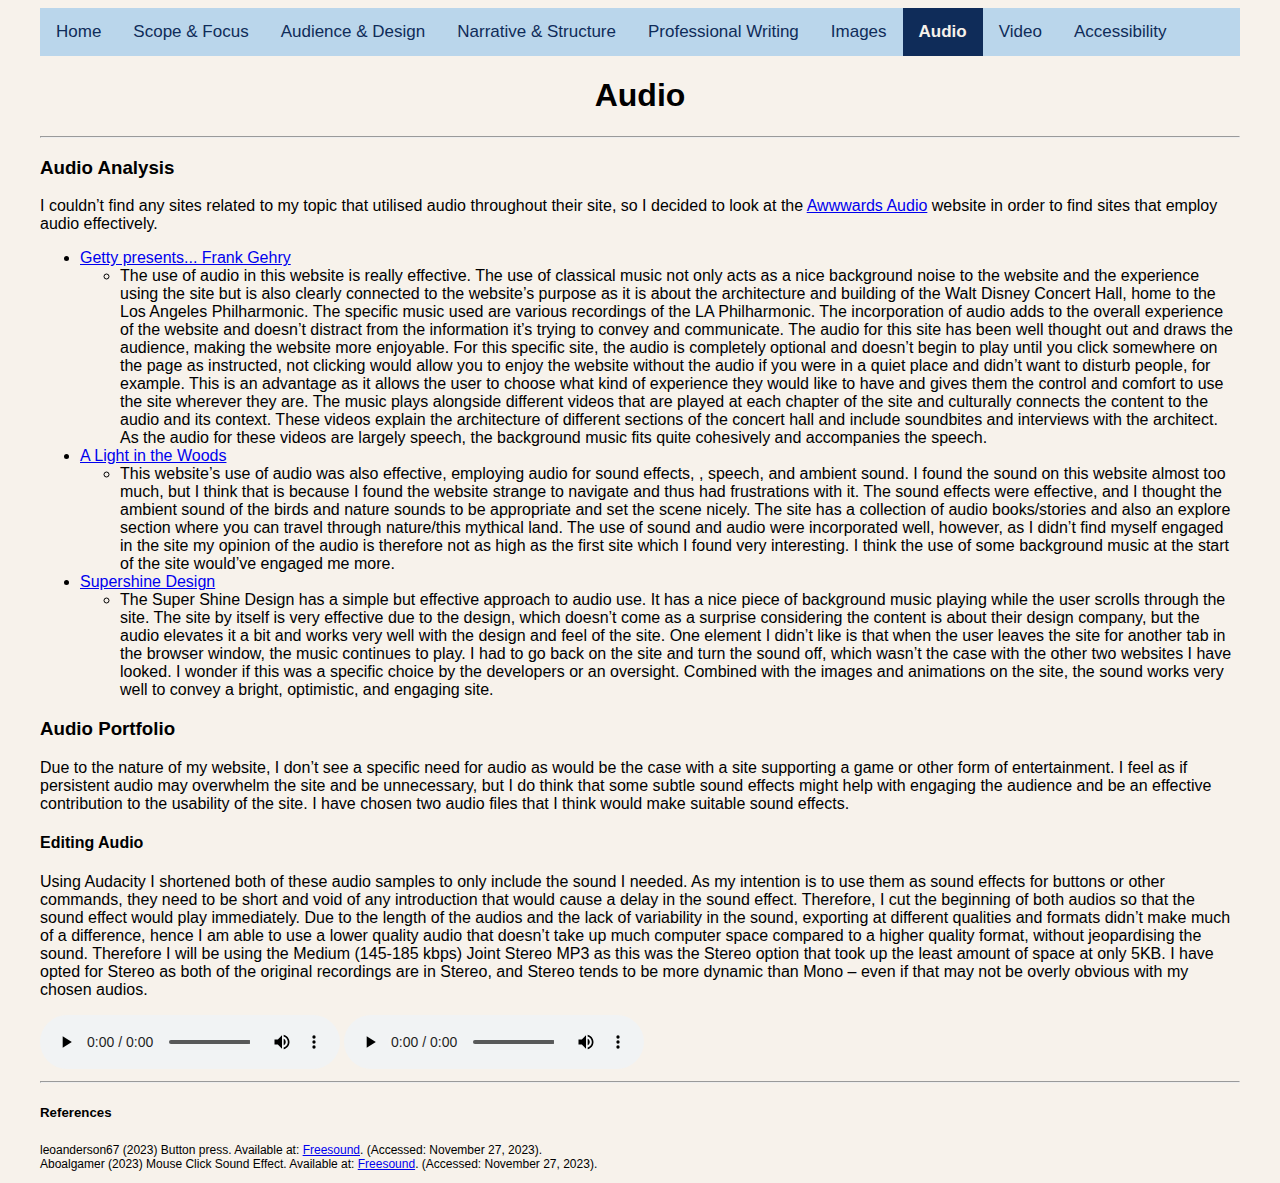
<file: week8.html>
<!DOCTYPE html>
<html lang="en">
<head>

	<title>A Teacher's Guide to Media Literacy</title>
	<meta name="viewport" http-equiv="Content-Type" content="text/html; charset=utf-8; width=device-width, initial-scale=1.0"/>
	<link rel="stylesheet" href="index.css">

</head>
 
<body>
	<div class="topnav">
		<a href="index.html">Home</a>
		<a href="week1.html">Scope & Focus</a>
		<a href="week2.html">Audience & Design</a>
		<a href="week3.html">Narrative & Structure</a>
		<a href="week5.html">Professional Writing</a>
		<a href="week7.html">Images</a>
		<a class="active" href="week8.html">Audio</a>
		<a href="week9.html">Video</a>
		<a href="week10.html">Accessibility</a>
	  </div>
<div>
  <h1>Audio</h1>
  <hr>
    <section id="week8task1">
      <h3>Audio Analysis</h3>
		 <p>I couldn’t find any sites related to my topic that utilised audio throughout their site, so I decided to look at the <a href="https://www.awwwards.com/websites/sound-audio/">Awwwards Audio</a> website in order to find sites that employ audio effectively.
			<ul>
				<li><a href="https://gehry.getty.edu/">Getty presents... Frank Gehry</a>
					<ul>
						<li>The use of audio in this website is really effective. The use of classical music not only acts as a nice background noise to the website and the experience using the site but is also clearly connected to the website’s purpose as it is about the architecture and building of the Walt Disney Concert Hall, home to the Los Angeles Philharmonic. The specific music used are various recordings of the LA Philharmonic. The incorporation of audio adds to the overall experience of the website and doesn’t distract from the information it’s trying to convey and communicate. The audio for this site has been well thought out and draws the audience, making the website more enjoyable. For this specific site, the audio is completely optional and doesn’t begin to play until you click somewhere on the page as instructed, not clicking would allow you to enjoy the website without the audio if you were in a quiet place and didn’t want to disturb people, for example. This is an advantage as it allows the user to choose what kind of experience they would like to have and gives them the control and comfort to use the site wherever they are. The music plays alongside different videos that are played at each chapter of the site and culturally connects the content to the audio and its context. These videos explain the architecture of different sections of the concert hall and include soundbites and interviews with the architect. As the audio for these videos are largely speech, the background music fits quite cohesively and accompanies the speech.</li>
					</ul>
				</li>
				<li><a href="https://alightinthewoods.net">A Light in the Woods</a>
					<ul>
						<li>This website’s use of audio was also effective, employing audio for sound effects, , speech, and ambient sound. I found the sound on this website almost too much, but I think that is because I found the website strange to navigate and thus had frustrations with it. The sound effects were effective, and I thought the ambient sound of the birds and nature sounds to be appropriate and set the scene nicely. The site has a collection of audio books/stories and also an explore section where you can travel through nature/this mythical land. The use of sound and audio were incorporated well, however, as I didn’t find myself engaged in the site my opinion of the audio is therefore not as high as the first site which I found very interesting. I think the use of some background music at the start of the site would’ve engaged me more.</li>
					</ul>
				</li>
				<li><a href="https://www.supershine.design/">Supershine Design</a>
					<ul>
						<li>The Super Shine Design has a simple but effective approach to audio use. It has a nice piece of background music playing while the user scrolls through the site. The site by itself is very effective due to the design, which doesn’t come as a surprise considering the content is about their design company, but the audio elevates it a bit and works very well with the design and feel of the site. One element I didn’t like is that when the user leaves the site for another tab in the browser window, the music continues to play. I had to go back on the site and turn the sound off, which wasn’t the case with the other two websites I have looked. I wonder if this was a specific choice by the developers or an oversight. Combined with the images and animations on the site, the sound works very well to convey a bright, optimistic, and engaging site.</li>
					</ul>
				</li>
			</ul>
		</p>
    </section>

    <section id="week8task2">
      <h3>Audio Portfolio</h3>
        <p>Due to the nature of my website, I don’t see a specific need for audio as would be the case with a site supporting a game or other form of entertainment. I feel as if persistent audio may overwhelm the site and be unnecessary, but I do think that some subtle sound effects might help with engaging the audience and be an effective contribution to the usability of the site. I have chosen two audio files that I think would make suitable sound effects.</p>
     <h4>Editing Audio</h4>
		<p>Using Audacity I shortened both of these audio samples to only include the sound I needed. As my intention is to use them as sound effects for buttons or other commands, they need to be short and void of any introduction that would cause a delay in the sound effect. Therefore, I cut the beginning of both audios so that the sound effect would play immediately. Due to the length of the audios and the lack of variability in the sound, exporting at different qualities and formats didn’t make much of a difference, hence I am able to use a lower quality audio that doesn’t take up much computer space compared to a higher quality format, without jeopardising the sound. Therefore I will be using the Medium (145-185 kbps) Joint Stereo MP3 as this was the Stereo option that took up the least amount of space at only 5KB. I have opted for Stereo as both of the original recordings are in Stereo, and Stereo tends to be more dynamic than Mono – even if that may not be overly obvious with my chosen audios.</p>
	<audio controls>
		<source src="master-files-audiovideo/aud001a-710463__leoanderson67__button-press.mp3" type="audio/mpeg" alt="sound of a button being pressed">
	</audio>
	<audio controls>
		<source src="master-files-audiovideo/aud002a-710750__aboalgamer__mouse-click-sound-effect.mp3" type="audio/mpeg" alt="sound of a computer mouse being clicked">
	</audio>
	</section>
</div>

<hr>

<div>
<footer>
    <h5>References</h5>
    <p class="reference">
		leoanderson67 (2023) Button press. Available at: <a href="https://freesound.org/people/leoanderson67/sounds/710463/">Freesound</a>. (Accessed: November 27, 2023).<br>
		Aboalgamer (2023) Mouse Click Sound Effect. Available at: <a href="https://freesound.org/people/Aboalgamer/sounds/710750/">Freesound</a>. (Accessed: November 27, 2023).<br>
	</p>
  </footer>
</div>

</body>
</html>
</file>
<file: index.css>
.topnav {
  background-color: #BAD6EB;
  overflow: hidden;
}

.topnav a {
  float: left;
  color: #0F2C59;
  text-align: center;
  padding: 14px 16px;
  text-decoration: none;
  font-size: 17px;
}

.topnav a:hover {
  background-color: #0F2C59;
  color: #f7f2eB;
}

.topnav a.active {
  background-color: #0F2C59;
  color: #f7f2eB;
  font-weight: bold;
}

/* the code above is credited to W3 schools https://www.w3schools.com/css/css_navbar.asp*/

h1 {
  text-align: center;
}

body {
  padding-left: 2em;
  padding-right: 2em;
  background-color: #f7f2eB;
  font-family: Arial, Helvetica, sans-serif;
}

.reference {
  text-align: left;
  font-size: 12px;
}

table, th, td {
  border: 1px solid black;
}

img {
  max-width: 600px;
  height: auto;
}

.edited {
  max-width: 200px;
}

video {
  max-width: 25%;
}

.accessibility {
  max-width: 300px;
}
</file>
